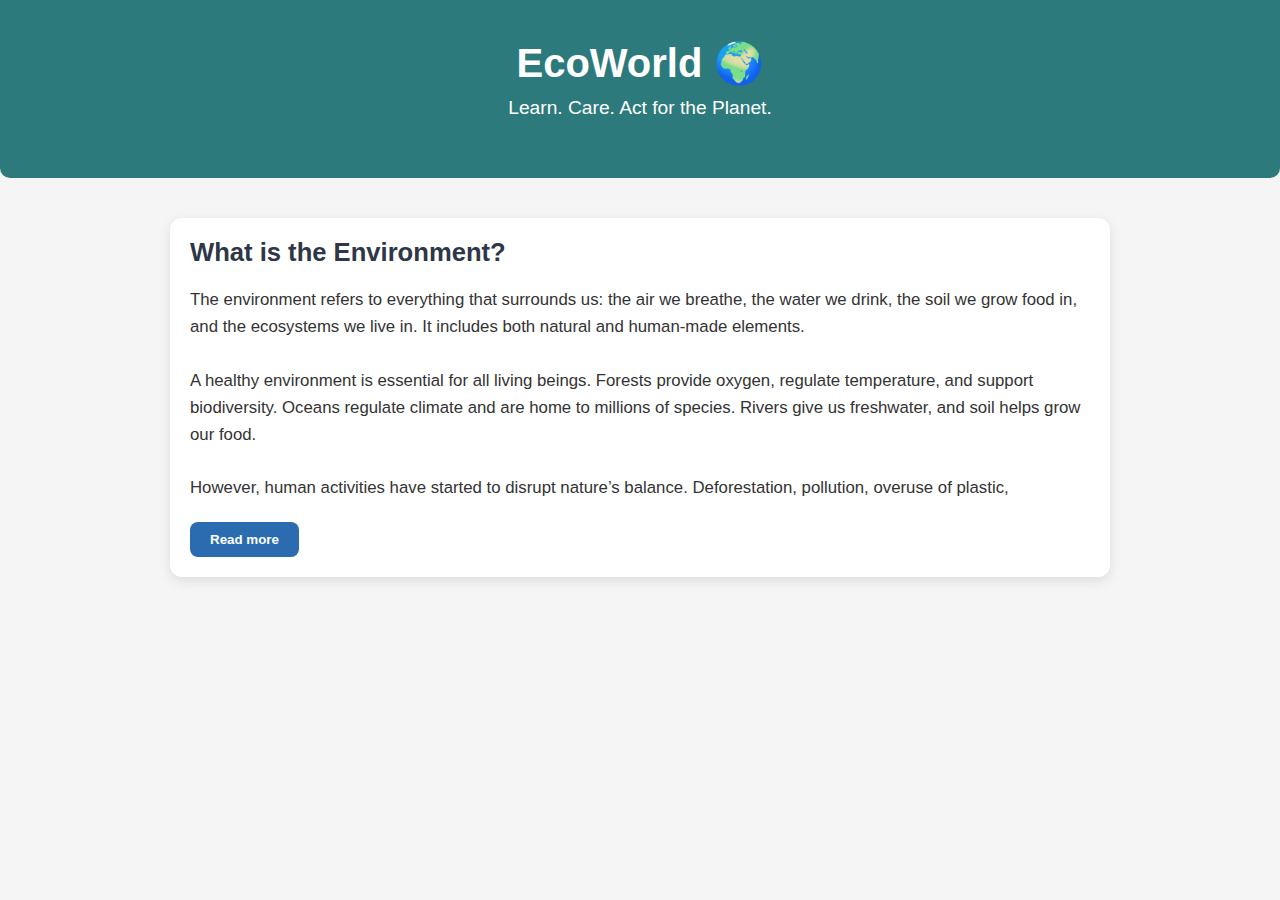
<file: index.html>
<!DOCTYPE html>
<html lang="en">
<head>
  <meta charset="UTF-8" />
  <meta name="viewport" content="width=device-width, initial-scale=1.0"/>
  <title>EcoWorld 🌍</title>
  <style>
    body {
      margin: 0;
      font-family: 'Segoe UI', Tahoma, Geneva, Verdana, sans-serif;
      background-color: #f5f5f5;
    }
    header {
      background-color: #2c7a7b;
      padding: 40px 20px;
      text-align: center;
      color: white;
      border-radius: 0 0 10px 10px;
    }
    header h1 {
      margin: 0;
      font-size: 2.5em;
    }
    header p {
      margin-top: 10px;
      font-size: 1.2em;
    }

    .container {
      max-width: 900px;
      margin: 40px auto;
      padding: 20px;
      background: white;
      border-radius: 12px;
      box-shadow: 0 4px 12px rgba(0,0,0,0.1);
    }

    .title {
      font-size: 1.6em;
      font-weight: bold;
      margin-bottom: 20px;
      color: #2d3748;
    }

    .content {
      font-size: 1.05em;
      line-height: 1.6;
      color: #333;
      max-height: 220px;
      overflow: hidden;
      position: relative;
      transition: max-height 0.4s ease-in-out;
    }

    .content.expanded {
      max-height: 1000px;
    }

    .read-more-btn {
      margin-top: 15px;
      background-color: #2b6cb0;
      color: white;
      padding: 10px 20px;
      border: none;
      border-radius: 8px;
      cursor: pointer;
      font-weight: bold;
    }

    .read-more-btn:hover {
      background-color: #2c5282;
    }
  </style>
</head>
<body>

  <header>
    <h1>EcoWorld 🌍</h1>
    <p>Learn. Care. Act for the Planet.</p>
  </header>

  <div class="container">
    <div class="title">What is the Environment?</div>
    <div id="envContent" class="content">
      The environment refers to everything that surrounds us: the air we breathe, the water we drink, the soil we grow food in, and the ecosystems we live in. It includes both natural and human-made elements. <br><br>
      A healthy environment is essential for all living beings. Forests provide oxygen, regulate temperature, and support biodiversity. Oceans regulate climate and are home to millions of species. Rivers give us freshwater, and soil helps grow our food.<br><br>
      However, human activities have started to disrupt nature’s balance. Deforestation, pollution, overuse of plastic, industrialization, and carbon emissions are leading to climate change, loss of species, and health issues.<br><br>
      Global warming is one of the most serious challenges today. It results in rising temperatures, melting glaciers, rising sea levels, and extreme weather like floods and droughts.<br><br>
      Air pollution from vehicles and factories is causing respiratory diseases. Water pollution harms aquatic life and affects drinking water sources. Soil pollution impacts food quality.<br><br>
      Deforestation leads to loss of habitat for animals and reduces oxygen levels. Urbanization and mining destroy landscapes and cause imbalance in local climates.<br><br>
      Sustainability is the solution. It means using resources wisely so future generations can live well too. This includes switching to renewable energy like solar and wind, planting trees, conserving water, and recycling waste.<br><br>
      Governments, organizations, and individuals all play a role. Global agreements like the Paris Climate Accord aim to reduce greenhouse gases. NGOs plant trees and clean rivers. Citizens are adopting eco-friendly habits like cycling, reducing plastic, and conserving energy.<br><br>
      Young people are becoming environmental advocates. Schools are teaching about climate change and organizing clean-up drives. Technology is also helping—green buildings, electric cars, and sustainable farming are great examples.<br><br>
      Every small step matters. Turn off lights when not needed. Avoid plastic bags. Walk or cycle for short distances. Plant a tree. These may seem minor, but collectively they have a big impact.<br><br>
      The environment is not someone else's responsibility. It’s ours. Let’s protect nature, not just for animals or plants, but for our health, future, and peace of mind. <br><br>
      As Greta Thunberg said, “You are never too small to make a difference.”<br><br>
      Together, we can restore our planet. Let’s make Earth a better place to live for all.
    </div>
    <button class="read-more-btn" onclick="toggleReadMore()">Read more</button>
  </div>

  <script>
    function toggleReadMore() {
      const content = document.getElementById("envContent");
      const btn = document.querySelector(".read-more-btn");
      content.classList.toggle("expanded");
      btn.textContent = content.classList.contains("expanded") ? "Read less" : "Read more";
    }
  </script>

</body>
</html>
</file>
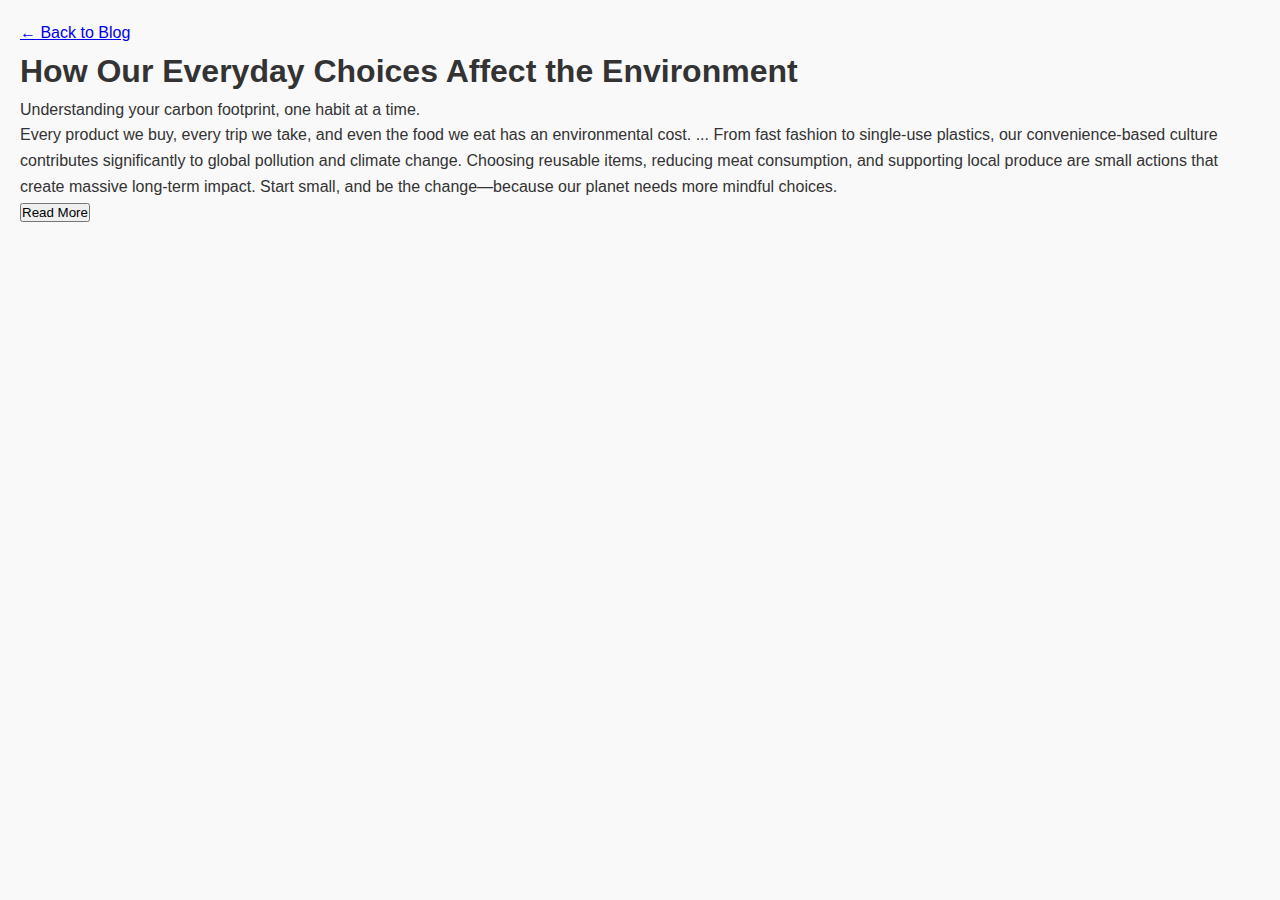
<file: blog/environment.html>
<!DOCTYPE html>
<html lang="en">
<head>
  <meta charset="UTF-8" />
  <meta name="viewport" content="width=device-width, initial-scale=1.0"/>
  <title>How Our Everyday Choices Affect the Environment</title>
  <link rel="stylesheet" href="../style.css" />
  <link href="https://fonts.googleapis.com/css2?family=Inter:wght@400;600&display=swap" rel="stylesheet">
</head>
<body>
  <div class="container">
    <nav><a class="back-link" href="../index.html">← Back to Blog</a></nav>

    <article class="blog-post">
      <h1>How Our Everyday Choices Affect the Environment</h1>
      <p class="post-subtitle">Understanding your carbon footprint, one habit at a time.</p>

      <p id="short-text">
        Every product we buy, every trip we take, and even the food we eat has an environmental cost.
        <span id="dots">...</span>
        <span id="more">
          From fast fashion to single-use plastics, our convenience-based culture contributes significantly to global pollution and climate change. Choosing reusable items, reducing meat consumption, and supporting local produce are small actions that create massive long-term impact. Start small, and be the change—because our planet needs more mindful choices.
        </span>
      </p>
      <button class="read-toggle" onclick="toggleReadMore()">Read More</button>
    </article>
  </div>

  <script src="../script.js"></script>
</body>
</html>
</file>
<file: style.css>
* {
  box-sizing: border-box;
  margin: 0;
  padding: 0;
}

body {
  font-family: 'Segoe UI', sans-serif;
  line-height: 1.6;
  background: #f9f9f9;
  color: #333;
  padding: 20px;
}

.hero img {
  width: 100%;
  max-height: 400px;
  object-fit: cover;
  border-radius: 10px;
}

.content {
  max-width: 800px;
  margin: 20px auto;
  background: #fff;
  padding: 30px;
  border-radius: 10px;
  box-shadow: 0 2px 12px rgba(0, 0, 0, 0.05);
}

.meta {
  color: #888;
  font-size: 0.9rem;
  margin-bottom: 20px;
}

.read-more {
  margin-top: 10px;
  padding: 8px 12px;
  background-color: #007acc;
  color: white;
  border: none;
  border-radius: 5px;
  cursor: pointer;
}

.more-text {
  display: none;
}

/* Responsive */
@media (max-width: 768px) {
  .content {
    padding: 20px;
  }

  h1 {
    font-size: 1.5rem;
  }

  h2 {
    font-size: 1.2rem;
  }
}
</file>
